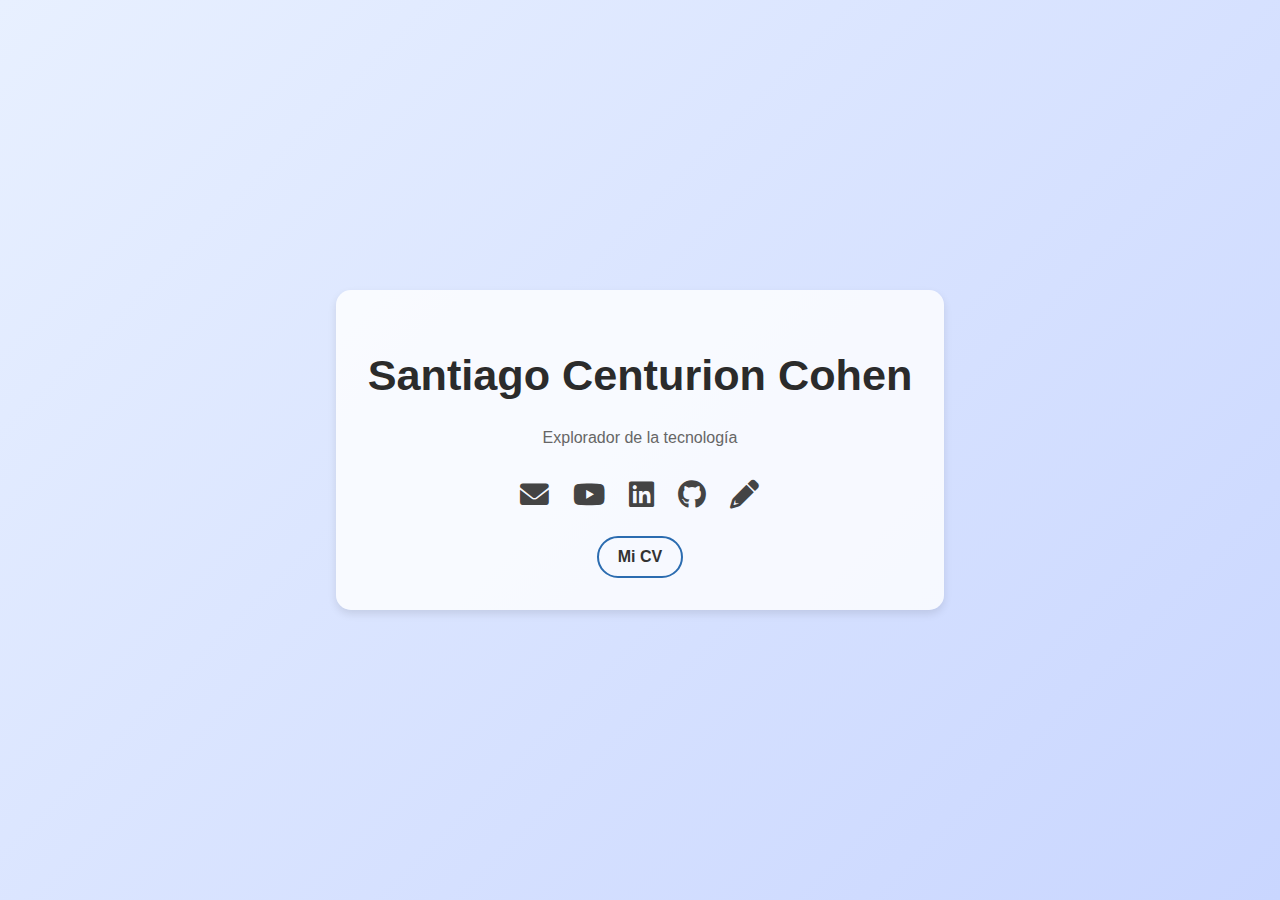
<file: index.html>
<!DOCTYPE html>
<html lang="es">
<head>
    <meta charset="UTF-8">
    <meta name="viewport" content="width=device-width, initial-scale=1.0">
    <title>Santiago Centurion Cohen</title>
    <link rel="stylesheet" href="styles.css">
    <!-- Enlace a una biblioteca de iconos, como Font Awesome, para los íconos sociales -->
    <link rel="stylesheet" href="https://cdnjs.cloudflare.com/ajax/libs/font-awesome/6.0.0-beta3/css/all.min.css">
    <link rel="icon" href="./assets/favicon.ico" type="image/png">

</head>
<body>
    <div class="container">
        <h1>Santiago Centurion Cohen</h1>
        <p class="subtitle">Explorador de la tecnología</p>
        
        <div class="icons">
            <a href="mailto:santiagocenturion.info@gmail.com"><i class="fas fa-envelope"></i></a>
            <a href="#" target="_blank"><i class="fab fa-youtube"></i></a>
            <a href="https://www.linkedin.com/in/santiagocenturioncohen/" target="_blank"><i class="fab fa-linkedin"></i></a>
            <a href="https://github.com/santiagocenturioncohen" target="_blank"><i class="fab fa-github"></i></a>
            <a href="blog/blog.html"><i class="fas fa-pencil-alt"></i></a>


        </div>

        <div class="cv-button">
            <a href="https://drive.google.com/file/d/1GT5jUlr2CPkBO7xD83DrrJzQ88Crw-qH/view?usp=sharing" target="_blank">Mi CV</a>
        </div>
    </div>
</body>
</html>
</file>
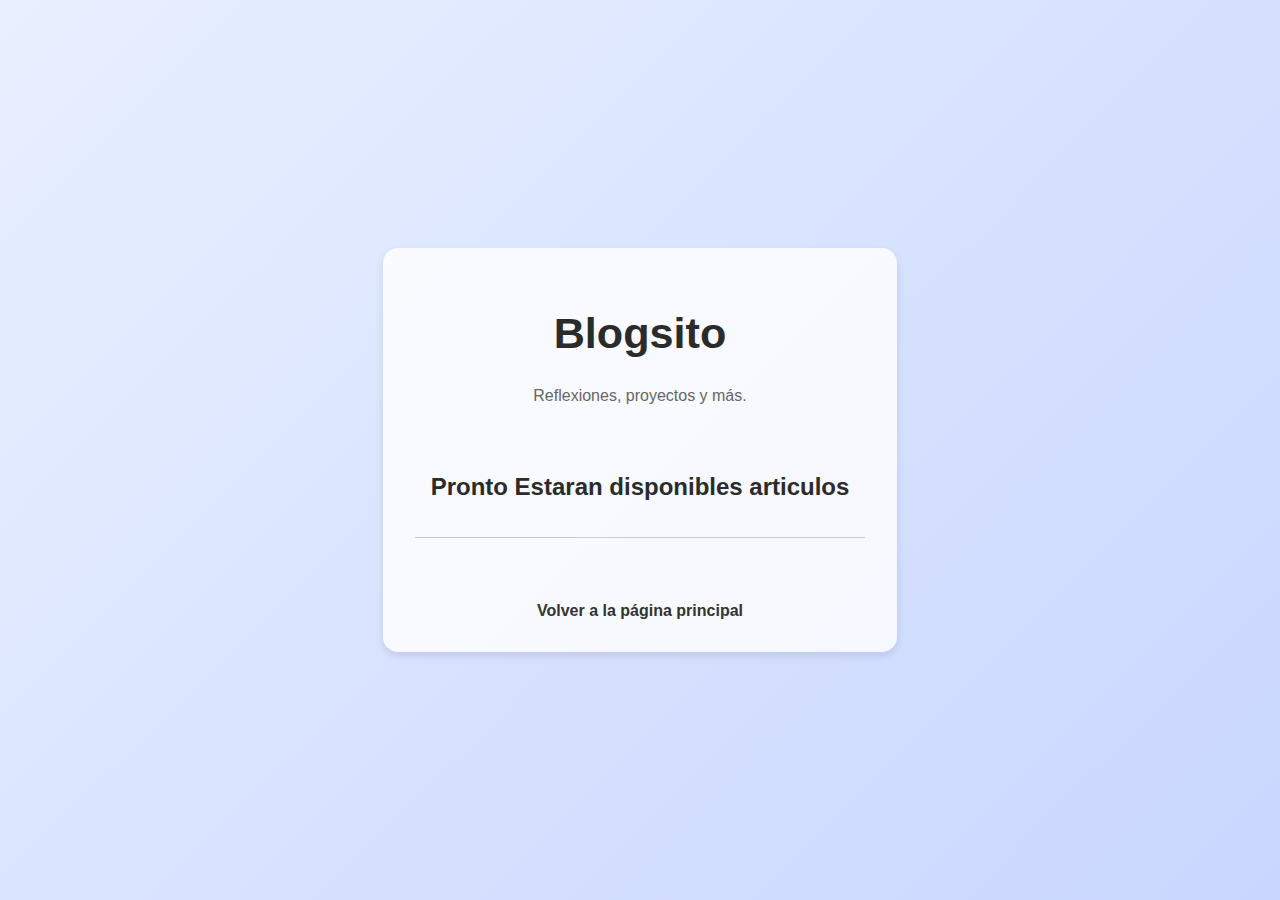
<file: blog.html>
<!DOCTYPE html>
<html lang="es">
<head>
    <meta charset="UTF-8">
    <meta name="viewport" content="width=device-width, initial-scale=1.0">
    <title>Blog de Santiago Centurion</title>
    <link rel="stylesheet" href="styles.css">
</head>
<body>
    <div class="container">
        <h1>Blogsito</h1>
        <p class="subtitle">Reflexiones, proyectos y más.</p>

        <div class="blog-posts">
            <article>
                <h2>Pronto Estaran disponibles articulos</h2>
                <!--<p>Este es un pequeño extracto de lo que trata el primer artículo de tu blog. Puedes hablar sobre temas que te interesen, proyectos o cualquier cosa que desees compartir.</p>
                <a href="#">Leer más</a> -->
            </article>

            <!-- Agrega más artículos aquí -->
        </div>

        <!-- Enlace para volver a la página principal -->
        <div class="back-home">
            <a href="index.html">Volver a la página principal</a>
        </div>
    </div>
</body>
</html>
</file>
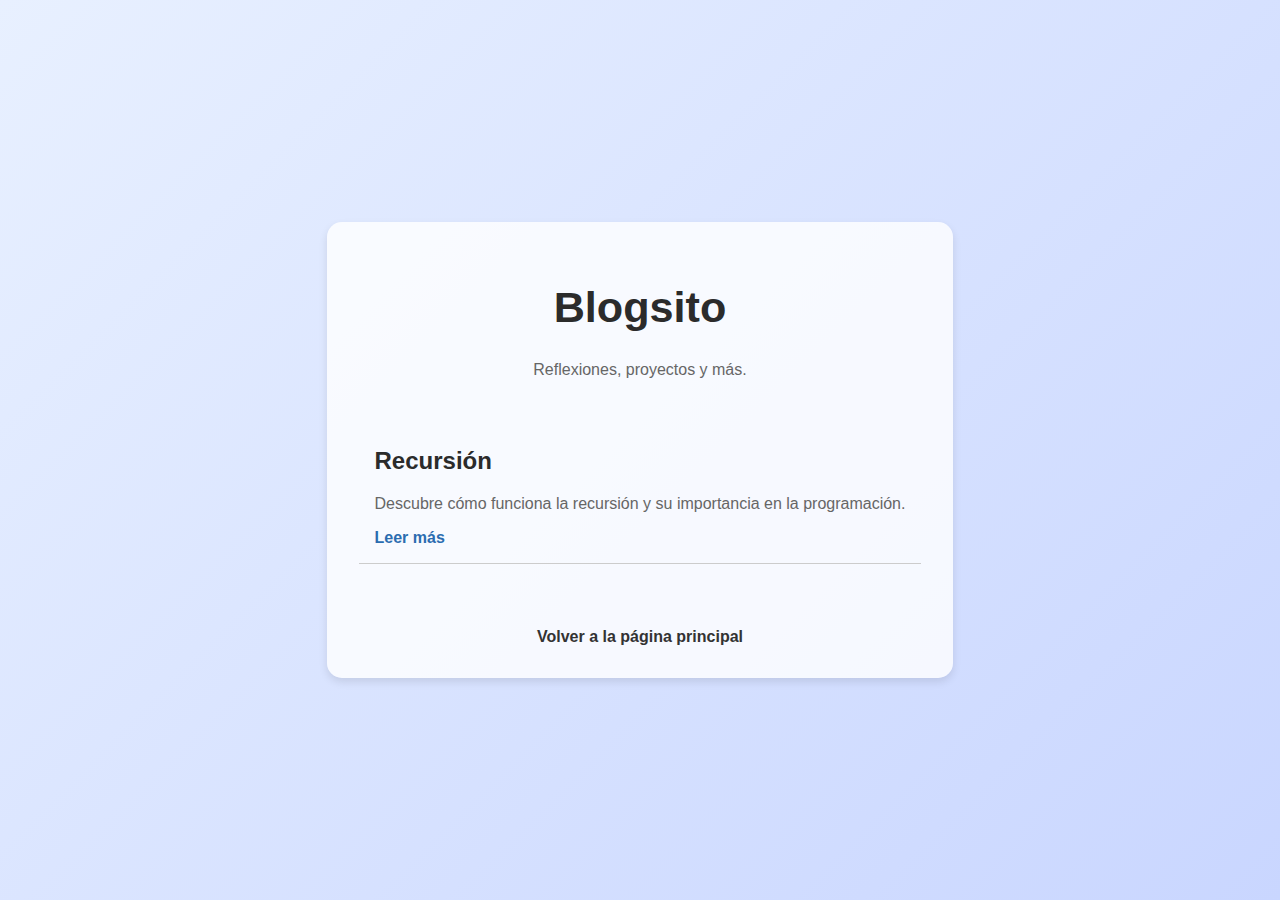
<file: blog/blog.html>
<!DOCTYPE html>
<html lang="es">
<head>
    <meta charset="UTF-8">
    <meta name="viewport" content="width=device-width, initial-scale=1.0">
    <title>Blog de Santiago Centurion</title>
    <link rel="stylesheet" href="../styles.css">
    <link rel="icon" href="../assets/favicon.ico"type="image/png">
</head>
<body>
    <div class="container">
        <h1>Blogsito</h1>
        <p class="subtitle">Reflexiones, proyectos y más.</p>

        <div class="blog-posts">
            <div class="blog-posts">
                <article>
                    <h2>Recursión</h2>
                    <p>Descubre cómo funciona la recursión y su importancia en la programación.</p>
                    <a href="recursion.html">Leer más</a>
                </article>
            </div>
            

            <!-- Agrega más artículos aquí -->
        </div>

        <!-- Enlace para volver a la página principal -->
        <div class="back-home">
            <a href="../index.html">Volver a la página principal</a>
        </div>
    </div>
</body>
</html>
</file>
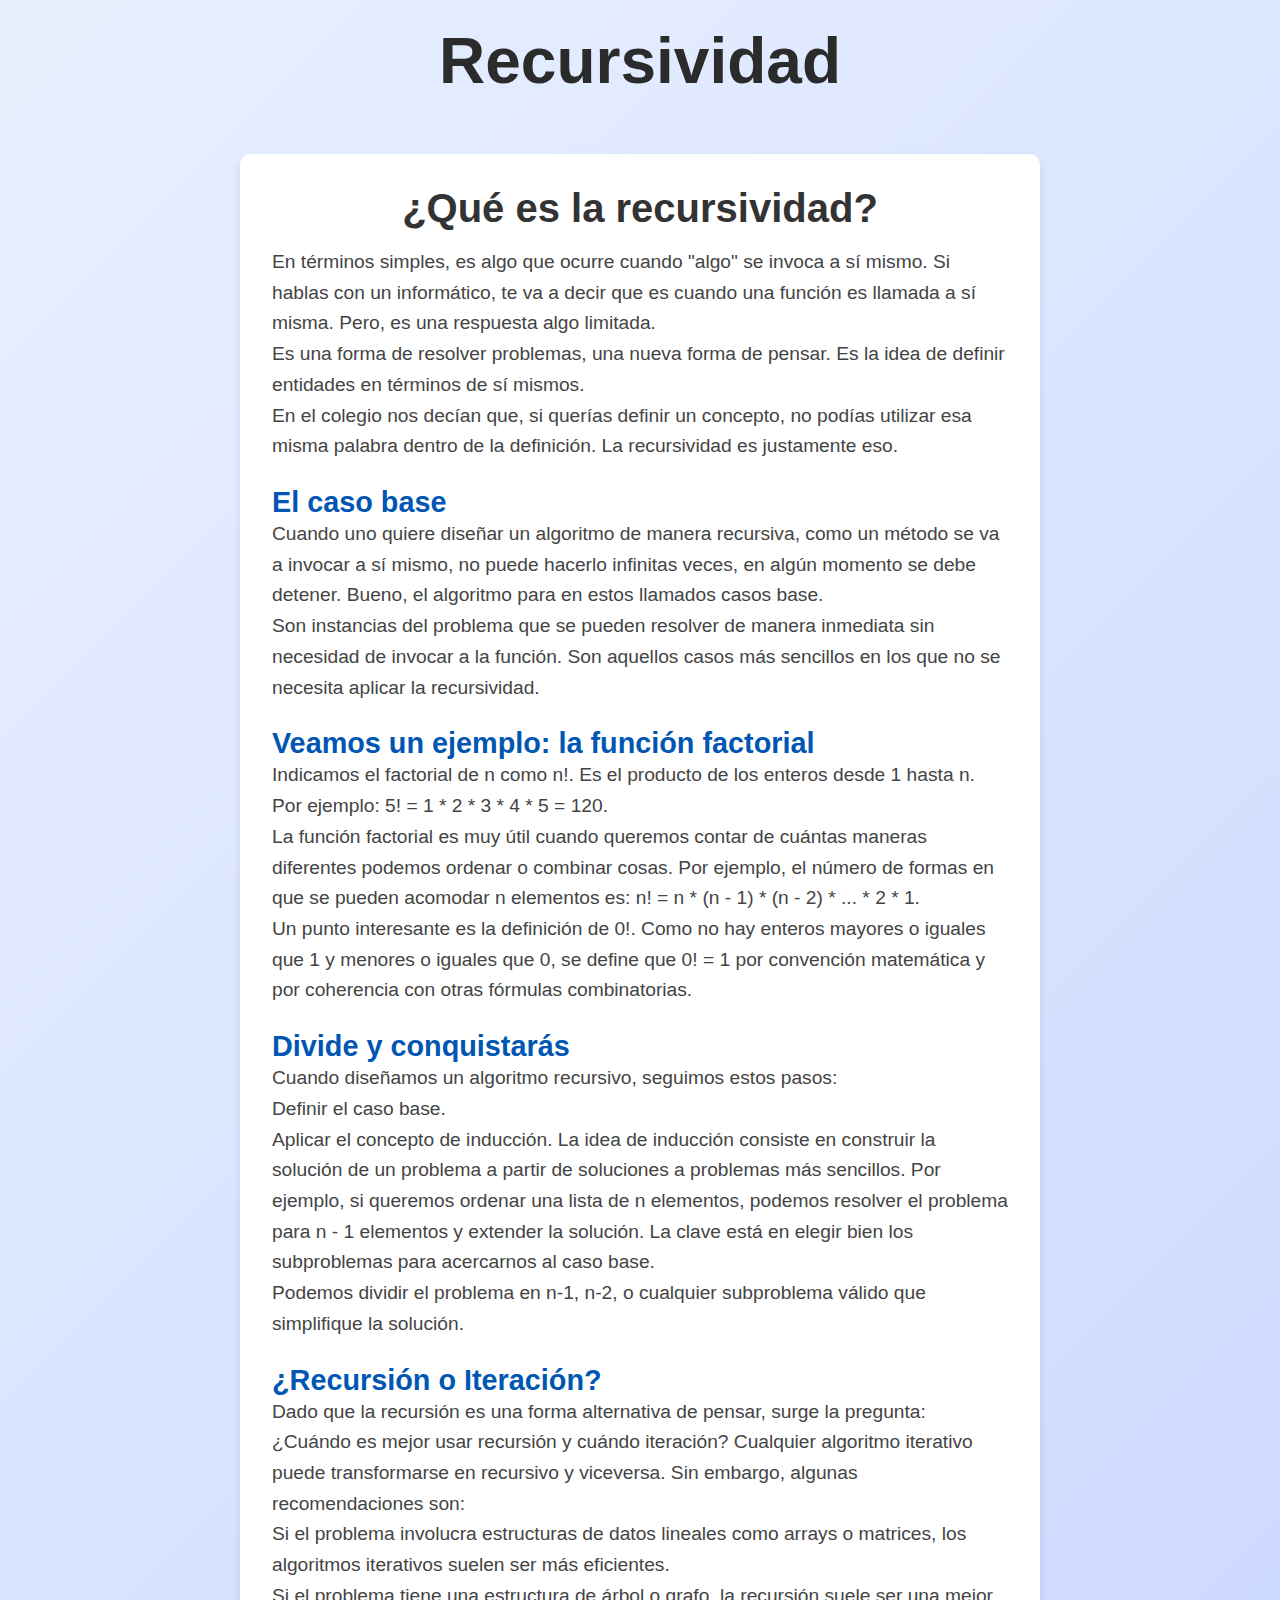
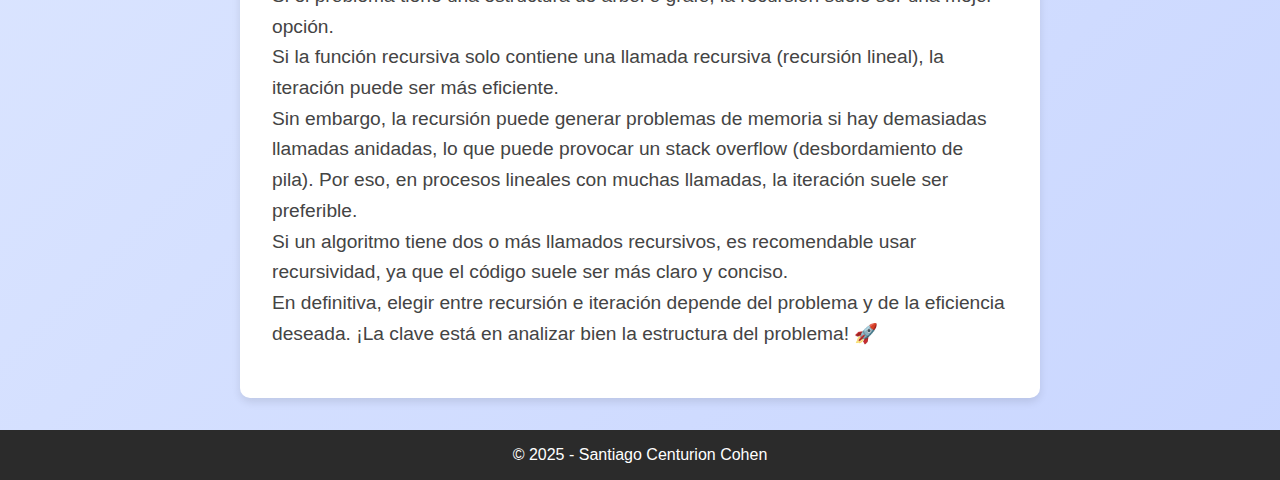
<file: blog/recursion.html>
<!DOCTYPE html>
<html lang="es">
<head>
    <meta charset="UTF-8">
    <meta name="viewport" content="width=device-width, initial-scale=1.0">
    <title>Recursividad</title>
    <link rel="stylesheet" href="./css blogs/recursion.css"> <!-- Ajusta la ruta si es necesario -->
    <link rel="icon" href="../assets/favicon.ico"type="image/png">
</head>
<body>
    <header>
        <h1>Recursividad</h1>
    </header>

    <main class="container-recursividad">
        <article>
            <h2>¿Qué es la recursividad?</h2>
            <p>En términos simples, es algo que ocurre cuando "algo" se invoca a sí mismo. Si hablas con un informático, te va a decir que es cuando una función es llamada a sí misma. 
                Pero, es una respuesta algo limitada.
                <br>
                Es una forma de resolver problemas, una nueva forma de pensar. Es la idea de definir entidades en términos de sí mismos.
                <br>
                En el colegio nos decían que, si querías definir un concepto, no podías utilizar esa misma palabra dentro de la definición. La recursividad es justamente eso.</p>
        

        
            <h3>El caso base</h3>
            <p>Cuando uno quiere diseñar un algoritmo de manera recursiva, como un método se va a invocar a sí mismo, no puede hacerlo infinitas veces, en algún momento se debe detener.
                 Bueno, el algoritmo para en estos llamados casos base.
                 <br>
                Son instancias del problema que se pueden resolver de manera inmediata sin necesidad de invocar a la función. Son aquellos casos más sencillos en los que no se necesita aplicar la recursividad.</p>
        

        
            <h3>Veamos un ejemplo: la función factorial</h3>
            <p>Indicamos el factorial de n como n!. Es el producto de los enteros desde 1 hasta n. Por ejemplo:

                5! = 1 * 2 * 3 * 4 * 5 = 120.
                <br>

                
                La función factorial es muy útil cuando queremos contar de cuántas maneras diferentes podemos ordenar o combinar cosas. Por ejemplo, el número de formas en que se pueden acomodar n elementos es:
                
                n! = n * (n - 1) * (n - 2) * ... * 2 * 1.
                <br>

                
                Un punto interesante es la definición de 0!. Como no hay enteros mayores o iguales que 1 y menores o iguales que 0, se define que 0! = 1 por convención matemática y por coherencia con otras fórmulas combinatorias.
            </p>
       

        
            <h3>Divide y conquistarás</h3>
            <p>Cuando diseñamos un algoritmo recursivo, seguimos estos pasos:
                <br>
                Definir el caso base.
                <br>
                Aplicar el concepto de inducción.
                
                La idea de inducción consiste en construir la solución de un problema a partir de soluciones a problemas más sencillos. Por ejemplo, si queremos ordenar una lista de n elementos, podemos resolver el problema para n - 1 elementos y extender la solución.
                
                La clave está en elegir bien los subproblemas para acercarnos al caso base.
                <br>
                Podemos dividir el problema en n-1, n-2, o cualquier subproblema válido que simplifique la solución.</p>
        

       
            <h3>¿Recursión o Iteración?</h3>
            <p>Dado que la recursión es una forma alternativa de pensar, surge la pregunta: ¿Cuándo es mejor usar recursión y cuándo iteración?

                Cualquier algoritmo iterativo puede transformarse en recursivo y viceversa. Sin embargo, algunas recomendaciones son:
                <br>
                Si el problema involucra estructuras de datos lineales como arrays o matrices, los algoritmos iterativos suelen ser más eficientes.
                <br>
                Si el problema tiene una estructura de árbol o grafo, la recursión suele ser una mejor opción.
                <br>
                Si la función recursiva solo contiene una llamada recursiva (recursión lineal), la iteración puede ser más eficiente.
                <br>
                Sin embargo, la recursión puede generar problemas de memoria si hay demasiadas llamadas anidadas, lo que puede provocar un stack overflow (desbordamiento de pila). Por eso, en procesos lineales con muchas llamadas, la iteración suele ser preferible.
                <br>
                Si un algoritmo tiene dos o más llamados recursivos, es recomendable usar recursividad, ya que el código suele ser más claro y conciso.
                <br>
                En definitiva, elegir entre recursión e iteración depende del problema y de la eficiencia deseada. ¡La clave está en analizar bien la estructura del problema! 🚀</p>
        </article>
    </main>

    <footer>
        <p>&copy; 2025 - Santiago Centurion Cohen</p>
    </footer>
</body>
</html>
</file>
<file: styles.css>
/* Estilos básicos y configuración de fuente */
body {
    font-family: 'Verdana', sans-serif;
    background: linear-gradient(135deg, #e8f0ff, #c9d6ff);
    color: #333;
    display: flex;
    justify-content: center;
    align-items: center;
    height: 100vh;
    margin: 0;
}

.container {
    text-align: center;
    max-width: 600px;
    padding: 2rem;
    background-color: rgba(255, 255, 255, 0.8);
    border-radius: 15px;
    box-shadow: 0 4px 8px rgba(0, 0, 0, 0.1);
}

h1 {
    font-size: 2.7rem;
    color: #2b2b2b;
}

.subtitle {
    font-size: 1rem;
    color: #666;
    margin-top: 0.5rem;
    margin-bottom: 2rem;
}

/* Iconos */
.icons {
    display: flex;
    justify-content: center;
    gap: 1.5rem;
    margin-bottom: 1.5rem;
}

.icons a {
    color: #444;
    font-size: 1.8rem;
    transition: transform 0.3s, color 0.3s;
}

.icons a:hover {
    color: #2b6cb0;
    transform: scale(1.2);
}

/* Botón del CV */
.cv-button a {
    display: inline-block;
    padding: 0.6rem 1.2rem;
    color: #333;
    text-decoration: none;
    font-weight: bold;
    border: 2px solid #2b6cb0;
    border-radius: 25px;
    transition: background-color 0.3s, color 0.3s;
}

.cv-button a:hover {
    background-color: #2b6cb0;
    color: #fff;
}

.blog-posts {
    text-align: left;
    margin-top: 2rem;
}

.blog-posts article {
    margin-bottom: 2rem;
    padding: 1rem;
    border-bottom: 1px solid #ccc;
}

.blog-posts h2 {
    font-size: 1.5rem;
    color: #2b2b2b;
}

.blog-posts p {
    font-size: 1rem;
    color: #666;
}

.blog-posts a {
    color: #2b6cb0;
    text-decoration: none;
    font-weight: bold;
}

.back-home a {
    display: inline-block;
    margin-top: 2rem;
    color: #333;
    text-decoration: none;
    font-weight: bold;
    transition: color 0.3s;
}

.back-home a:hover {
    color: #555;
}

/* ------------------------------------------ */
/* Reset básico */
/* Reset básico */
body {
    font-family: 'Verdana', sans-serif;
    background: linear-gradient(135deg, #e8f0ff, #c9d6ff);
    color: #333;
    display: flex;
    justify-content: center;
    align-items: center;
    height: 100vh;
    margin: 0;
}

/* Contenedor principal */
.container1 {
    text-align: center;
    max-width: 600px;
    padding: 2rem;
    background-color: rgba(255, 255, 255, 0.8);
    border-radius: 15px;
    box-shadow: 0 4px 8px rgba(0, 0, 0, 0.1);
}

/* Encabezado */
header {
    text-align: center;
    margin-bottom: 20px;
}

header h1 {
    font-size: 2.5em;
    color: #333;
    border-bottom: 3px solid #007BFF;
    display: flex;
    padding-bottom: 5px;
}

/* Secciones del blog */
section {
    margin-bottom: 20px;
}

section h2 {
    color: #007BFF;
    font-size: 1.8em;
    margin-bottom: 10px;
}

section p {
    font-size: 1.1em;
    text-align: justify;
    margin-bottom: 10px;
}

/* Código resaltado */
pre {
    background: #282c34;
    color: #61dafb;
    padding: 15px;
    border-radius: 5px;
    overflow-x: auto;
    font-family: 'Courier New', monospace;
}

/* Pie de página */
footer {
    text-align: center;
    margin-top: 20px;
    font-size: 0.9em;
    color: #777;
}
</file>
<file: blog/css blogs/recursion.css>
/* Reset básico */
* {
    margin: 0;
    padding: 0;
    box-sizing: border-box;
    font-family: Arial, sans-serif;
}
body{
    background: linear-gradient(135deg, #e8f0ff, #c9d6ff);
}
/* Estilos del header */
header {
    color: white;
    text-align: center;
    padding: 1.5rem 0;
    font-size: 2rem;
    font-weight: bold;
}
header h1{
    color: #2b2b2b;
}

/* Contenedor del blog */
.container-recursividad {
    max-width: 800px;
    margin: 2rem auto;
    padding: 2rem;
    background-color: white;
    border-radius: 10px;
    box-shadow: 0 4px 8px rgba(0, 0, 0, 0.1);
}

/* Estilos para los artículos */
article h2 {
    text-align: center;
    font-size: 2.5rem;
    color: #333;
    margin-bottom: 1rem;
}

article h3 {
    font-size: 1.8rem;
    color: #0056b3;
    margin-top: 1.5rem;
}

article p {
    font-size: 1.2rem;
    color: #444;
    line-height: 1.6;
    margin-bottom: 1rem;
}

/* Footer */
footer {
    text-align: center;
    padding: 1rem;
    background-color: #2b2b2b;
    color: white;
    margin-top: 2rem;
}
</file>
